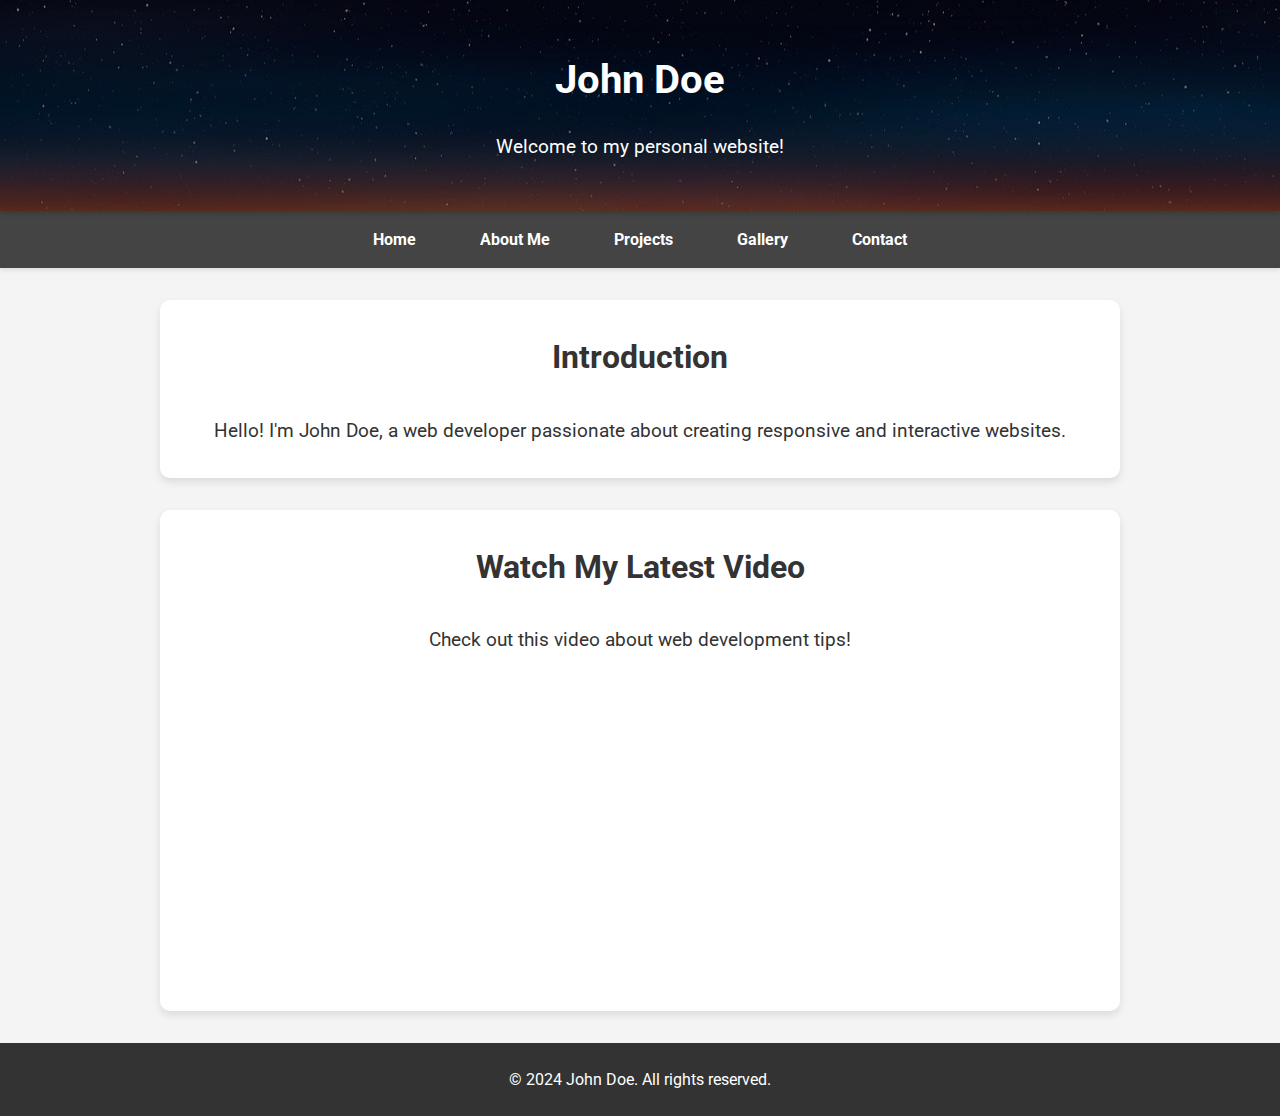
<file: index.html>
<!DOCTYPE html>
<html lang="en">
<head>
    <meta charset="UTF-8">
    <meta name="viewport" content="width=device-width, initial-scale=1.0">
    <title>Personal Website</title>
    <link rel="stylesheet" href="styles.css">
</head>
<body>
    <header>
        <h1>John Doe</h1>
        <p>Welcome to my personal website!</p>
    </header>
    <nav>
        <ul>
            <li><a href="index.html">Home</a></li>
            <li class="dropdown">
                <a href="about.html" class="dropbtn">About Me</a>
                <div class="dropdown-content">
                    <a href="biography.html">Biography</a>
                    <a href="hobbies.html">Hobbies</a>
                </div>
            </li>
            <li><a href="projects.html">Projects</a></li>
            <li><a href="gallery.html">Gallery</a></li>
            <li><a href="contact.html">Contact</a></li>
        </ul>
    </nav>
    <section>
        <h2>Introduction</h2>
        <p>Hello! I'm John Doe, a web developer passionate about creating responsive and interactive websites.</p>
    </section>

    <section  style="text-align: center;">
        <h2>Watch My Latest Video</h2>
        <p>Check out this video about web development tips!</p>
        
        <!-- YouTube Video Embed -->
        <iframe width="560" height="315" src="https://www.youtube.com/embed/ZFPGo70-bnU" 
                title="YouTube video player" 
                frameborder="0" 
                allow="accelerometer; autoplay; clipboard-write; encrypted-media; gyroscope; picture-in-picture" 
                allowfullscreen></iframe>
    </section>
    <footer>
        <p>&copy; 2024 John Doe. All rights reserved.</p>
    </footer>
</body>
</html>
</file>
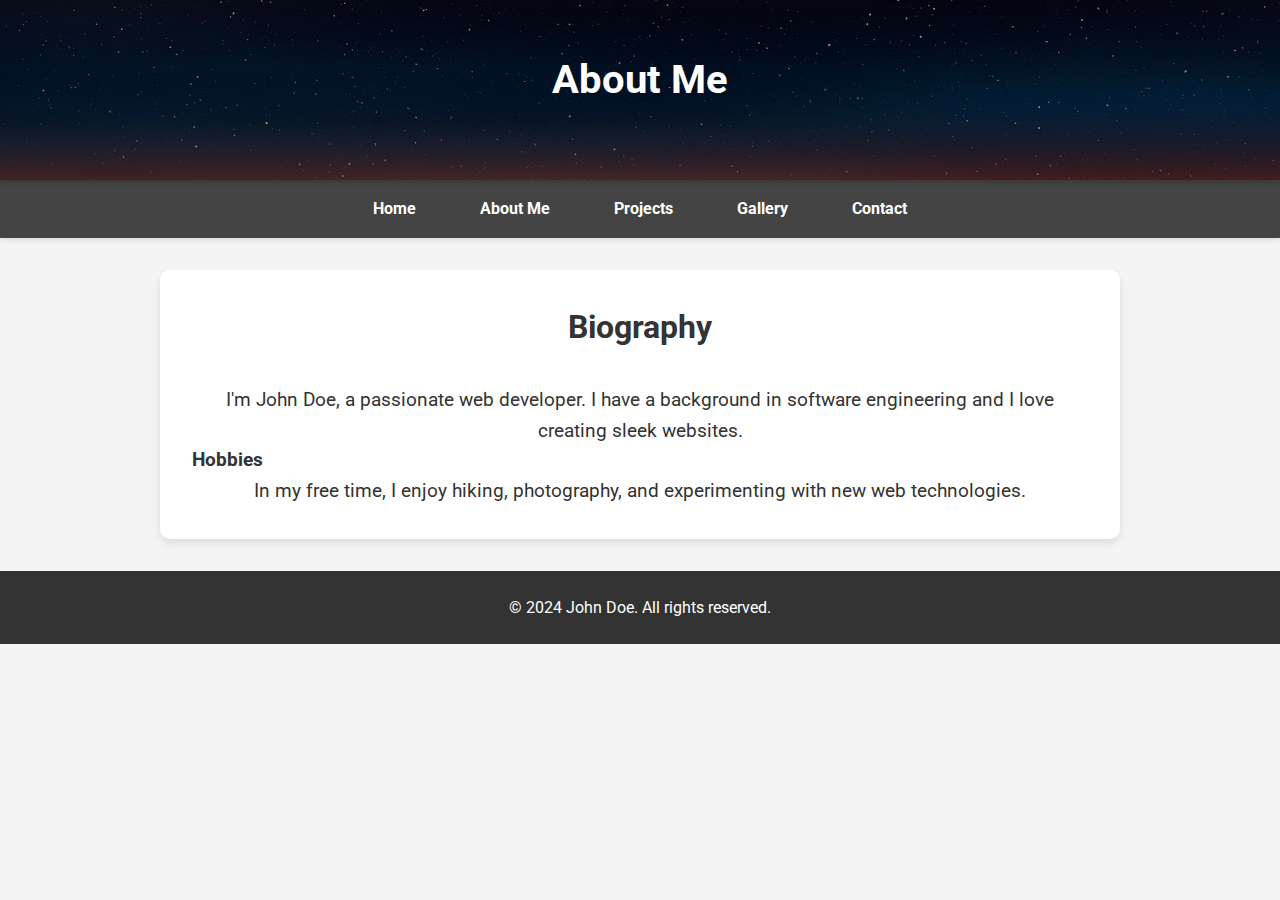
<file: about.html>
<!DOCTYPE html>
<html lang="en">
<head>
    <meta charset="UTF-8">
    <meta name="viewport" content="width=device-width, initial-scale=1.0">
    <title>About Me</title>
    <link rel="stylesheet" href="styles.css">
</head>
<body>
    <header>
        <h1>About Me</h1>
    </header>
    <nav>
        <ul>
            <li><a href="index.html">Home</a></li>
            <li><a href="about.html">About Me</a></li>
            <li><a href="projects.html">Projects</a></li>
            <li><a href="gallery.html">Gallery</a></li>
            <li><a href="contact.html">Contact</a></li>
        </ul>
    </nav>
    <section>
        <h2>Biography</h2>
        <p>I'm John Doe, a passionate web developer. I have a background in software engineering and I love creating sleek websites.</p>
        <h3>Hobbies</h3>
        <p>In my free time, I enjoy hiking, photography, and experimenting with new web technologies.</p>
    </section>
    <footer>
        <p>&copy; 2024 John Doe. All rights reserved.</p>
    </footer>
</body>
</html>
</file>
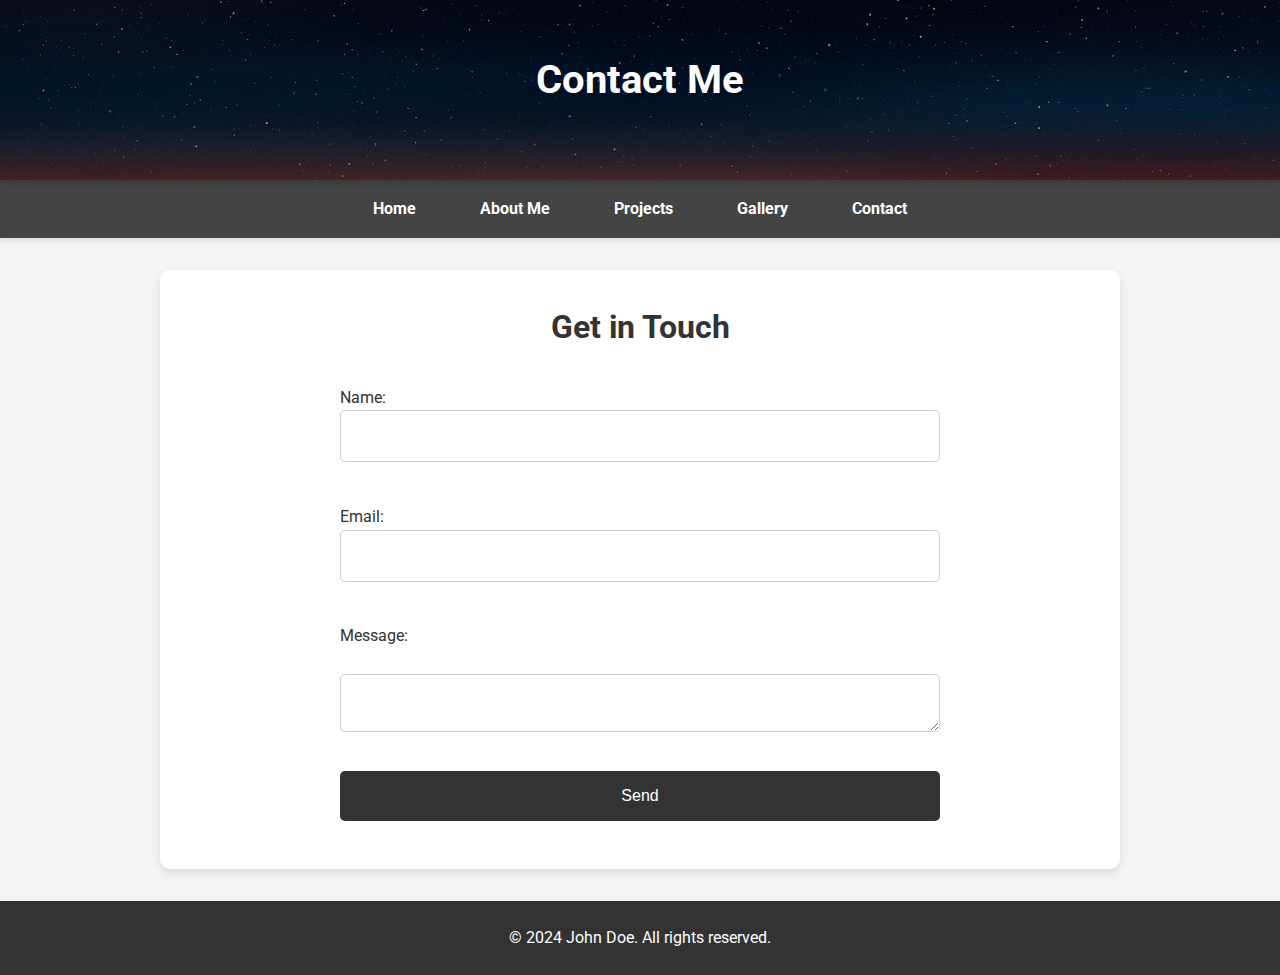
<file: contact.html>
<!DOCTYPE html>
<html lang="en">
<head>
    <meta charset="UTF-8">
    <meta name="viewport" content="width=device-width, initial-scale=1.0">
    <title>Contact</title>
    <link rel="stylesheet" href="styles.css">
</head>
<body>
    <header>
        <h1>Contact Me</h1>
    </header>
    <nav>
        <ul>
            <li><a href="index.html">Home</a></li>
            <li><a href="about.html">About Me</a></li>
            <li><a href="projects.html">Projects</a></li>
            <li><a href="gallery.html">Gallery</a></li>
            <li><a href="contact.html">Contact</a></li>
        </ul>
    </nav>
    <section>
        <h2>Get in Touch</h2>
        <form action="#" method="post">
            <label for="name">Name:</label>
            <input type="text" id="name" name="name" required><br>
            <label for="email">Email:</label>
            <input type="email" id="email" name="email" required><br>
            <label for="message">Message:</label><br>
            <textarea id="message" name="message" required></textarea><br>
            <input type="submit" value="Send">
        </form>
    </section>
    <footer>
        <p>&copy; 2024 John Doe. All rights reserved.</p>
    </footer>
</body>
</html>
</file>
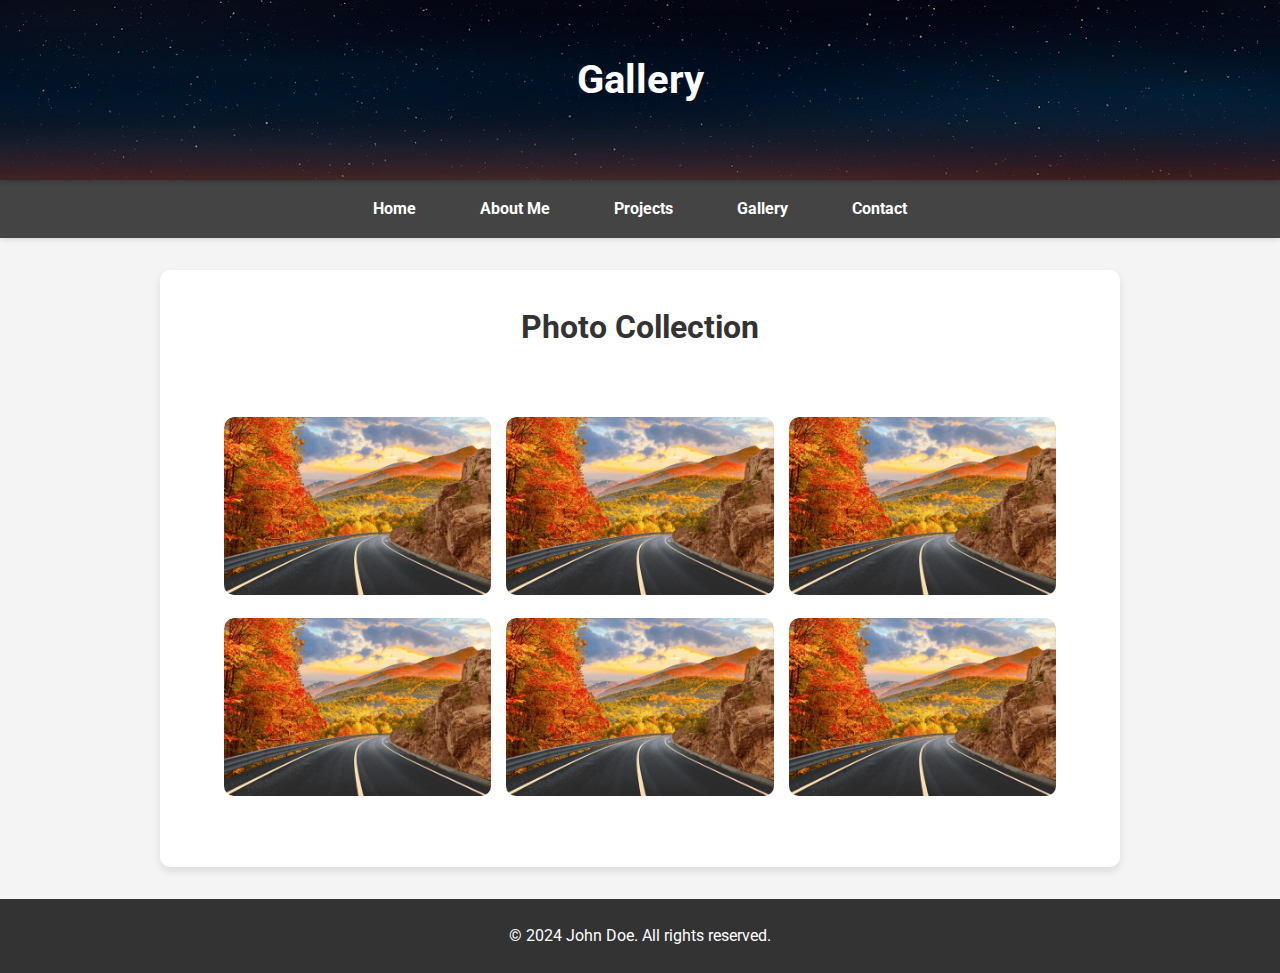
<file: gallery.html>
<!DOCTYPE html>
<html lang="en">
<head>
    <meta charset="UTF-8">
    <meta name="viewport" content="width=device-width, initial-scale=1.0">
    <title>Gallery</title>
    <link rel="stylesheet" href="styles.css">
</head>
<body>
    <header>
        <h1>Gallery</h1>
    </header>
    <nav>
        <ul>
            <li><a href="index.html">Home</a></li>
            <li><a href="about.html">About Me</a></li>
            <li><a href="projects.html">Projects</a></li>
            <li><a href="gallery.html">Gallery</a></li>
            <li><a href="contact.html">Contact</a></li>
        </ul>
    </nav>
    <section>
        <h2>Photo Collection</h2>
        <div class="gallery">
            <div class="gallery-item">
                <img src="scene.webp" alt="Photo 1">
            </div>

            <div class="gallery-item">
                <img src="scene.webp" alt="Photo 2">
            </div>

            <div class="gallery-item">
                <img src="scene.webp" alt="Photo 3">
            </div>

            <div class="gallery-item">
                <img src="scene.webp" alt="Photo 4">
            </div>

            <div class="gallery-item">
                <img src="scene.webp" alt="Photo 5">
            </div>

            <div class="gallery-item">
                <img src="scene.webp" alt="Photo 5">
            </div>
       
            
        </div>
    </section>
    <footer>
        <p>&copy; 2024 John Doe. All rights reserved.</p>
    </footer>
</body>
</html>
</file>
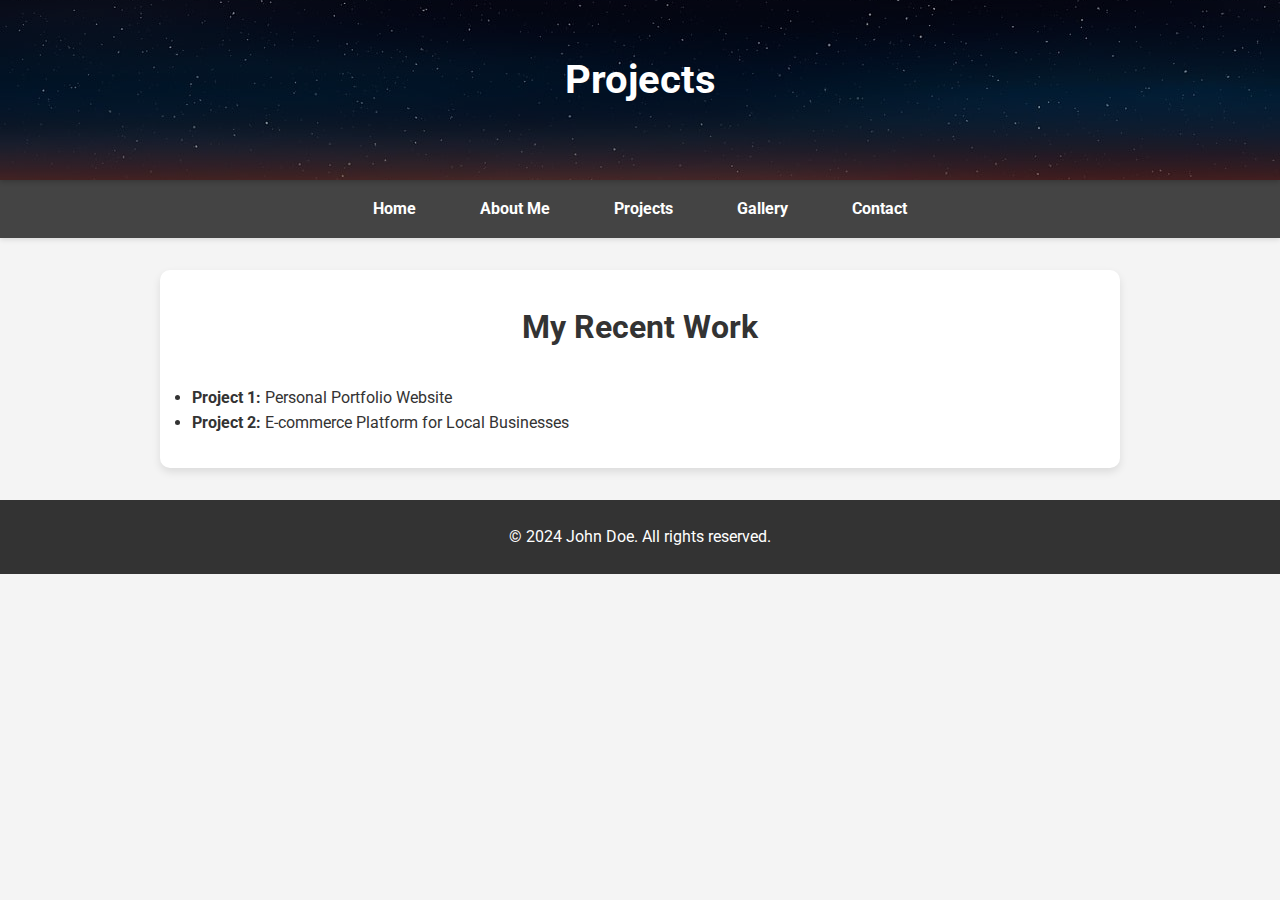
<file: projects.html>
<!DOCTYPE html>
<html lang="en">
<head>
    <meta charset="UTF-8">
    <meta name="viewport" content="width=device-width, initial-scale=1.0">
    <title>Projects</title>
    <link rel="stylesheet" href="styles.css">
</head>
<body>
    <header>
        <h1>Projects</h1>
    </header>
    <nav>
        <ul>
            <li><a href="index.html">Home</a></li>
            <li><a href="about.html">About Me</a></li>
            <li><a href="projects.html">Projects</a></li>
            <li><a href="gallery.html">Gallery</a></li>
            <li><a href="contact.html">Contact</a></li>
        </ul>
    </nav>
    <section>
        <h2>My Recent Work</h2>
        <ul>
            <li><strong>Project 1:</strong> Personal Portfolio Website</li>
            <li><strong>Project 2:</strong> E-commerce Platform for Local Businesses</li>
        </ul>
    </section>
    <footer>
        <p>&copy; 2024 John Doe. All rights reserved.</p>
    </footer>
</body>
</html>
</file>
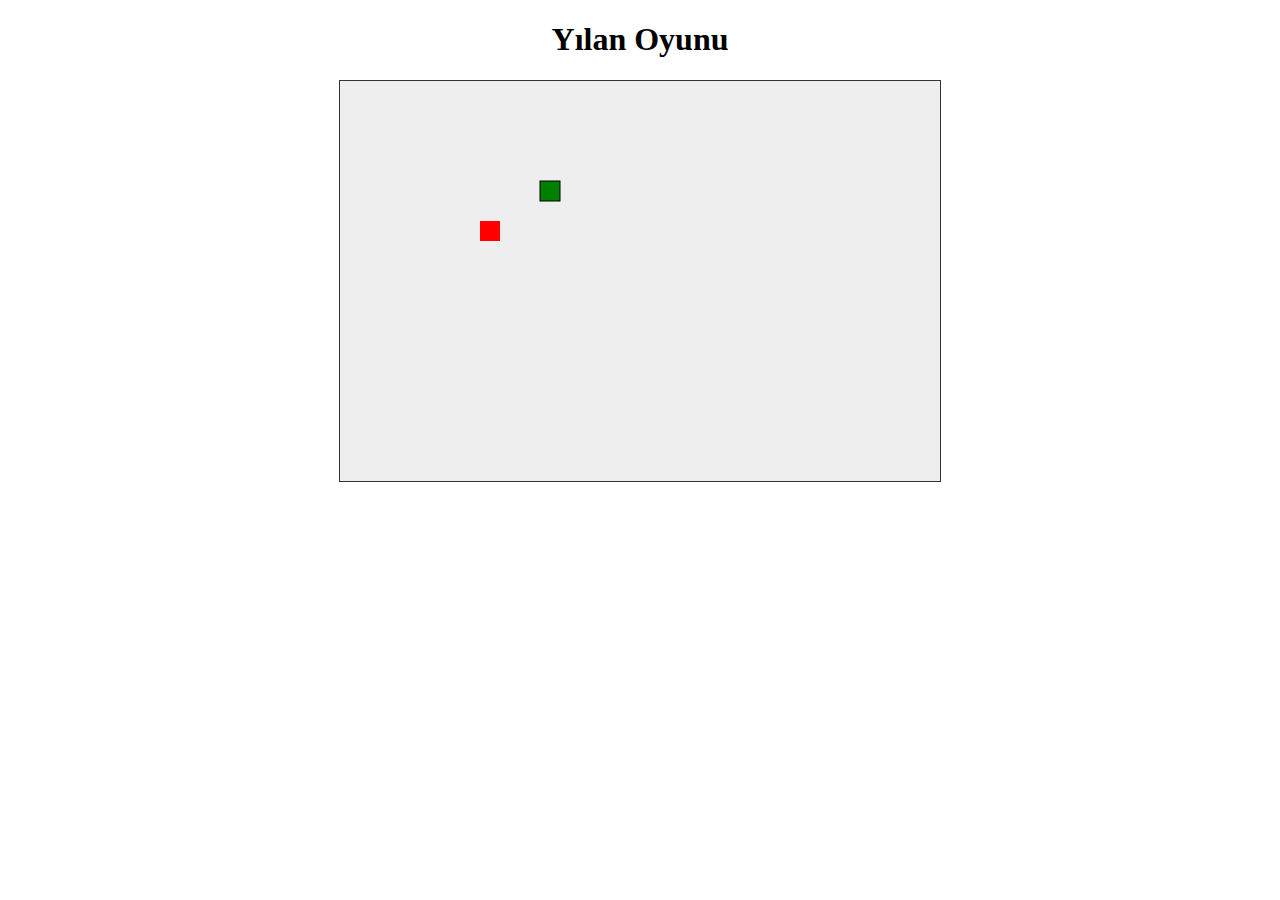
<file: yilan_sadelestirilmis.html>
<!DOCTYPE html>
<html lang="tr">
<head>
    <meta charset="UTF-8">
    <meta name="viewport" content="width=device-width, initial-scale=1.0">
    <title>Yılan Oyunu</title>
    <style>
        canvas {
            background-color: #eee;
            display: block;
            margin: 20px auto;
            border: 1px solid #333;
        }
    </style>
</head>
<body>
    <h1 style="text-align: center;">Yılan Oyunu</h1>
    <canvas id="gameCanvas" width="600" height="400"></canvas>
    <script>
        const canvas = document.getElementById("gameCanvas");
        const ctx = canvas.getContext("2d");
        const box = 20; // Birim boyutu

        let snake = [ { x: 5 * box, y: 5 * box } ]; // Başlangıç pozisyonu
        let food = { x: 7 * box, y: 7 * box }; // Yiyecek pozisyonu
        let direction = "RIGHT"; // Başlangıç yönü
        let score = 0; // Başlangıç skoru

        function drawGame() {
            // Alanı temizle
            ctx.clearRect(0, 0, canvas.width, canvas.height);

            // Yılanı çiz
            for (let i = 0; i < snake.length; i++) {
                if (i === 0) {
                    ctx.fillStyle = "green"; // Yılanın baş rengi
                } else {
                    ctx.fillStyle = "lightgreen"; // Yılanın gövde rengi
                }
                ctx.fillRect(snake[i].x, snake[i].y, box, box);
                ctx.strokeRect(snake[i].x, snake[i].y, box, box);
            }

            // Yiyeceği çiz
            ctx.fillStyle = "red";
            ctx.fillRect(food.x, food.y, box, box);

            // Yılanın yeni baş pozisyonunu hesapla
            let head = { x: snake[0].x, y: snake[0].y };
            if (direction === "LEFT") head.x -= box;
            if (direction === "RIGHT") head.x += box;
            if (direction === "UP") head.y -= box;
            if (direction === "DOWN") head.y += box;

            // Oyun sonu kontrolü
            if (head.x < 0 || head.y < 0 || head.x >= canvas.width || head.y >= canvas.height) {
                alert("Oyun Bitti! Skorunuz: " + score);
                resetGame();
                return;
            }

            // Kendine çarpma kontrolü
            for (let i = 0; i < snake.length; i++) {
                if (snake[i].x === head.x && snake[i].y === head.y) {
                    alert("Oyun Bitti! Skorunuz: " + score);
                    resetGame();
                    return;
                }
            }

            // Yiyecek kontrolü
            if (head.x === food.x && head.y === food.y) {
                food = {
                    x: Math.floor(Math.random() * (canvas.width / box)) * box,
                    y: Math.floor(Math.random() * (canvas.height / box)) * box
                };
                score++; // Skoru artır
            } else {
                snake.pop(); // Kuyruğu kaldır
            }

            snake.unshift(head); // Yeni baş ekle
        }

        function resetGame() {
            snake = [ { x: 5 * box, y: 5 * box } ]; // Yılanı sıfırla
            direction = "RIGHT"; // Yönü sıfırla
            food = { x: 7 * box, y: 7 * box }; // Yiyeceği sıfırla
            score = 0; // Skoru sıfırla
        }

        document.addEventListener("keydown", function(event) {
            if (event.key === "ArrowLeft" && direction !== "RIGHT") {
                direction = "LEFT";
            } else if (event.key === "ArrowUp" && direction !== "DOWN") {
                direction = "UP";
            } else if (event.key === "ArrowRight" && direction !== "LEFT") {
                direction = "RIGHT";
            } else if (event.key === "ArrowDown" && direction !== "UP") {
                direction = "DOWN";
            }
        });

        setInterval(drawGame, 100); // 200 ms aralıklarla oyunu çalıştır
    </script>
</body>
</html>
</file>
<file: styles.css>
/* Google Font - Roboto */
@import url('https://fonts.googleapis.com/css2?family=Roboto:wght@400;700&display=swap');

* {
    margin: 0;
    padding: 0;
    box-sizing: border-box;
}

body {
    font-family: 'Roboto', sans-serif;
    line-height: 1.6;
    background-color: #f4f4f4;
    color: #333;
}

/* Header with background image */
header {
    background: url('header-image.jpg') no-repeat center center/cover; /* Arka plan resmi */
    color: #fff;
    padding: 3em 0; /* Yüksekliği artırıldı */
    text-align: center;
    box-shadow: 0 2px 5px rgba(0, 0, 0, 0.2);
    position: relative;
}

header::before {
    content: '';
    position: absolute;
    top: 0;
    left: 0;
    width: 100%;
    height: 100%;
    background-color: rgba(0, 0, 0, 0.4); /* Siyah yarı saydam overlay */
    z-index: 1;
}

header h1, header p {
    position: relative;
    z-index: 2;
}

header h1 {
    font-size: 2.5em;
    margin-bottom: 0.5em;
}

header p {
    font-size: 1.2em;
}

nav ul {
    display: flex;
    justify-content: center;
    background-color: #444;
    list-style: none;
    padding: 1em 0;
    box-shadow: 0 2px 5px rgba(0, 0, 0, 0.1);
}

nav ul li {
    margin: 0 1em;
    position: relative;
}

nav ul li a {
    color: white;
    text-decoration: none;
    padding: 0.5em 1em;
    transition: background-color 0.3s ease, color 0.3s ease;
    font-weight: bold;
}

nav ul li a:hover {
    background-color: #5a5a5a;
    border-radius: 5px;
}

nav ul li .dropdown-content {
    display: none;
    position: absolute;
    background-color: #444;
    min-width: 160px;
    box-shadow: 0px 8px 16px rgba(0, 0, 0, 0.2);
    z-index: 1;
    border-radius: 5px;
}

nav ul li .dropdown-content a {
    color: white;
    padding: 12px 16px;
    text-decoration: none;
    display: block;
    transition: background-color 0.3s ease;
}

nav ul li .dropdown-content a:hover {
    background-color: #666;
}

nav ul li:hover .dropdown-content {
    display: block;
}

section {
    margin: 2em auto;
    padding: 2em;
    max-width: 960px;
    background-color: white;
    border-radius: 10px;
    box-shadow: 0 4px 8px rgba(0, 0, 0, 0.1);
}

section h2 {
    color: #333;
    font-size: 2em;
    margin-bottom: 1em;
    text-align: center;
}

section p {
    font-size: 1.2em;
    text-align: center;
}

footer {
    text-align: center;
    background-color: #333;
    color: white;
    padding: 1.5em 0;
    margin-top: 2em;
}

footer p {
    margin: 0;
}

form {
    display: flex;
    flex-direction: column;
    max-width: 600px;
    margin: 0 auto;
}

form input, form textarea {
    margin-bottom: 1em;
    padding: 1em;
    border: 1px solid #ccc;
    border-radius: 5px;
    font-size: 1em;
}

form input[type="submit"] {
    background-color: #333;
    color: white;
    border: none;
    cursor: pointer;
    transition: background-color 0.3s ease;
}

form input[type="submit"]:hover {
    background-color: #555;
}

/* Gallery Section */
.gallery {
    display: grid;
    grid-template-columns: repeat(auto-fit, minmax(200px, 1fr));
    grid-gap: 15px;
    padding: 2em;
}

.gallery-item {
    position: relative;
    overflow: hidden;
    border-radius: 10px;
}

.gallery-item img {
    width: 100%;
    height: auto;
    transition: transform 0.3s ease, box-shadow 0.3s ease;
    border-radius: 10px;
}

.gallery-item img:hover {
    transform: scale(1.1);
    box-shadow: 0 4px 15px rgba(0, 0, 0, 0.3);
}

/* Lightbox Effect (Optional but adds a zoom effect when clicked) */
.gallery-item:focus-within img {
    transform: scale(1.2);
    box-shadow: 0 8px 20px rgba(0, 0, 0, 0.5);
}

.gallery-item img:active {
    transform: scale(1.2);
}
</file>
